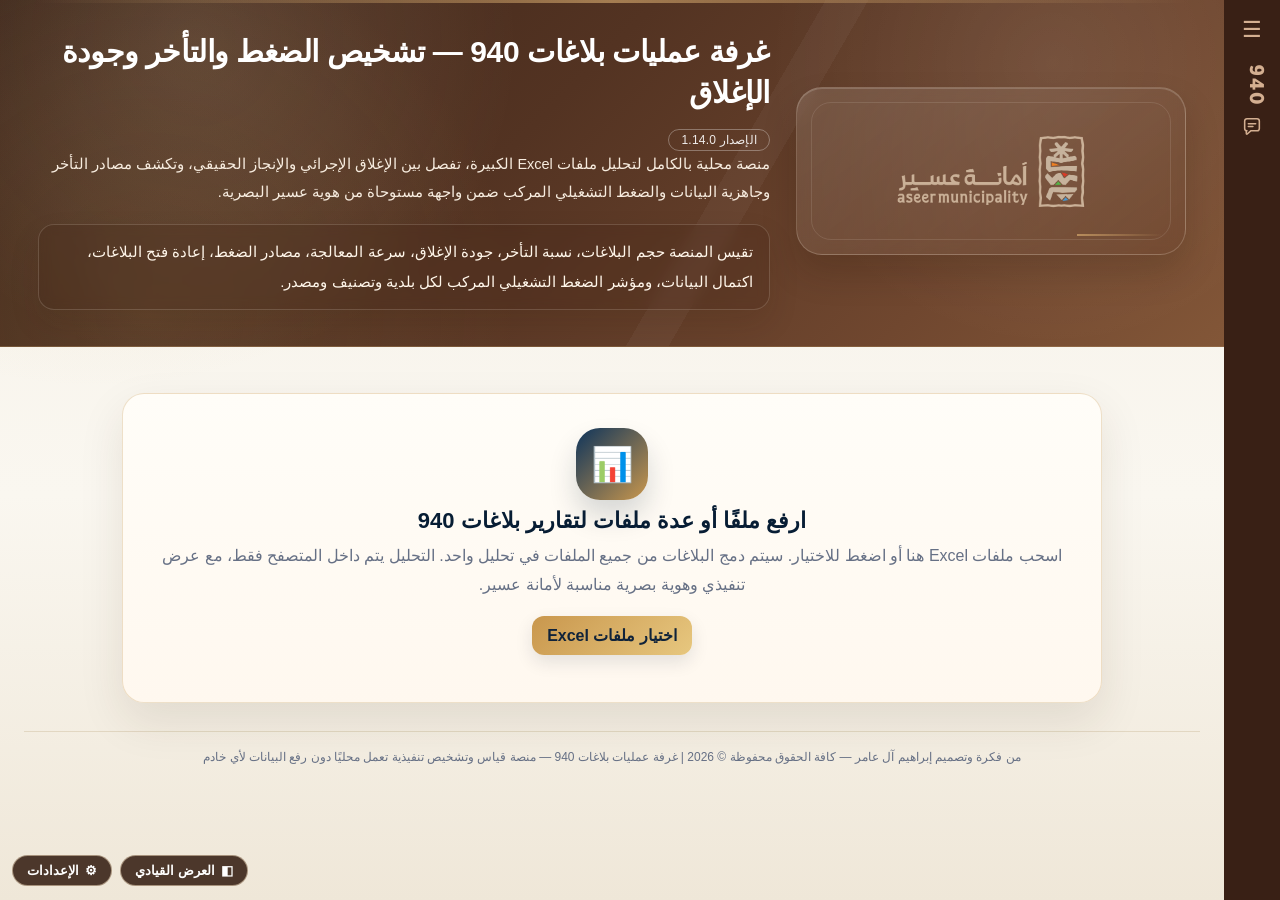
<file: index.html>
<!doctype html>
<html lang="ar" dir="rtl" data-nav="rail">
<head>
<meta charset="utf-8">
<meta name="viewport" content="width=device-width,initial-scale=1,viewport-fit=cover">
<meta http-equiv="Content-Security-Policy" content="default-src 'none'; script-src 'self'; style-src 'self'; img-src 'self' data:; font-src 'self'; frame-src 'self'; connect-src 'none'; object-src 'none'; base-uri 'none'; form-action 'none'">
<meta name="theme-color" content="#392015">
<title>940</title>
<link rel="icon" href="data:,">
<link rel="stylesheet" href="fonts.css">
<link rel="stylesheet" href="site.css">
</head>
<body>
<a class="skip" href="#main">تخطَّ إلى المحتوى</a>

<header class="topbar">
  <button type="button" class="menu-btn" id="menuBtn" aria-controls="sidenav" aria-expanded="false" aria-label="فتح القائمة">&#9776;</button>
  <span class="topbar-title">940</span>
  <button type="button" class="fb-btn fb-top" data-feedback aria-label="ملاحظة أو اقتراح" aria-haspopup="dialog"><svg class="ico" viewBox="0 0 24 24" width="22" height="22" aria-hidden="true" focusable="false"><path d="M4 5.5A2.5 2.5 0 0 1 6.5 3h11A2.5 2.5 0 0 1 20 5.5v8a2.5 2.5 0 0 1-2.5 2.5H11l-4.2 3.6a.6.6 0 0 1-1-.46V16H6.5A2.5 2.5 0 0 1 4 13.5z" fill="none" stroke="currentColor" stroke-width="1.7" stroke-linejoin="round"/><path d="M8 8.5h8M8 11.5h5" fill="none" stroke="currentColor" stroke-width="1.7" stroke-linecap="round"/></svg></button>
</header>
<div class="scrim" id="scrim" hidden></div>

<nav class="sidenav" id="sidenav" aria-label="التنقل الرئيسي">
  <div class="side-top">
    <button type="button" class="rail-btn" id="railBtn" aria-controls="sidenav" aria-expanded="false" aria-label="طي القائمة أو فتحها">&#9776;</button>
    <span class="rail-label" aria-hidden="true">940</span>
  </div>
  <div class="side-body">
    <a class="brand" href="#/" aria-label="940 — الرئيسية">
      <img src="assets/logo-aseer.png" width="720" height="281" alt="شعار أمانة منطقة عسير">
      <span class="brand-name">940</span>
    </a>
    <ul class="nav-list">
      <li><a href="#/" data-route="home">الرئيسية / 940</a></li>
      <li class="nav-sep" role="separator"></li>
      <li><a href="#/about" data-route="about">من نحن</a></li>
      <li><a href="#/what" data-route="what">ما هي غرفة العمليات؟</a></li>
      <li><a href="#/goal" data-route="goal">الهدف</a></li>
      <li><a href="#/vision" data-route="vision">الرؤية</a></li>
      <li><a href="#/mission" data-route="mission">الرسالة</a></li>
      <li><a href="#/contact" data-route="contact">اتصل بنا</a></li>
      <li><a href="#/privacy" data-route="privacy">سياسة الخصوصية</a></li>
    </ul>
    <button type="button" class="fb-wide" data-feedback aria-haspopup="dialog"><svg class="ico" viewBox="0 0 24 24" width="22" height="22" aria-hidden="true" focusable="false"><path d="M4 5.5A2.5 2.5 0 0 1 6.5 3h11A2.5 2.5 0 0 1 20 5.5v8a2.5 2.5 0 0 1-2.5 2.5H11l-4.2 3.6a.6.6 0 0 1-1-.46V16H6.5A2.5 2.5 0 0 1 4 13.5z" fill="none" stroke="currentColor" stroke-width="1.7" stroke-linejoin="round"/><path d="M8 8.5h8M8 11.5h5" fill="none" stroke="currentColor" stroke-width="1.7" stroke-linecap="round"/></svg><span>ملاحظة أو اقتراح؟</span></button>
    <div class="side-foot">
      <p class="foot-ver"><bdi dir="ltr">940 Web</bdi> | الإصدار 1.14.0</p>
      <p class="foot-note">940 أداة تحليلية مساندة، ولا تحل محل الأنظمة والسجلات الرسمية المعتمدة لدى الجهة.</p>
      <p class="foot-copy">من فكرة وتصميم إبراهيم آل عامر — كافة الحقوق محفوظة © 2026</p>
    </div>
  </div>
  <div class="rail-foot">
    <button type="button" class="fb-btn fb-rail" data-feedback aria-label="ملاحظة أو اقتراح" aria-haspopup="dialog"><svg class="ico" viewBox="0 0 24 24" width="22" height="22" aria-hidden="true" focusable="false"><path d="M4 5.5A2.5 2.5 0 0 1 6.5 3h11A2.5 2.5 0 0 1 20 5.5v8a2.5 2.5 0 0 1-2.5 2.5H11l-4.2 3.6a.6.6 0 0 1-1-.46V16H6.5A2.5 2.5 0 0 1 4 13.5z" fill="none" stroke="currentColor" stroke-width="1.7" stroke-linejoin="round"/><path d="M8 8.5h8M8 11.5h5" fill="none" stroke="currentColor" stroke-width="1.7" stroke-linecap="round"/></svg></button>
  </div>
</nav>

<main class="stage" id="main">
  <iframe class="app-frame" id="appFrame" title="غرفة عمليات بلاغات 940" allow="clipboard-write"></iframe>
  <div class="pages" id="pages" hidden>

    <article class="page" data-page="about" tabindex="-1" hidden>
      <h1>من نحن</h1>
      <p>940 منصة تحليلية مساندة لأعمال متابعة البلاغات البلدية، صُممت لتحويل بيانات البلاغات إلى مؤشرات وتقارير واضحة تساعد على قراءة الأداء، ورصد حالات التأخر، ومتابعة مستويات الإغلاق والرضا وإعادة الفتح، ودعم اتخاذ القرار المبني على البيانات.</p>
      <p>تجمع المنصة المؤشرات التشغيلية في واجهة موحدة، بما يسهّل متابعة أداء البلديات وتحديد جوانب التحسين بصورة أسرع وأكثر وضوحًا.</p>
    </article>

    <article class="page" data-page="what" tabindex="-1" hidden>
      <h1>ما هي غرفة العمليات؟</h1>
      <p>غرفة عمليات 940 أداة لتحليل ومتابعة بيانات البلاغات البلدية، تعرض البيانات من منظور تشغيلي وتنفيذي من خلال مؤشرات ولوحات وتقارير تساعد على فهم حجم العمل ومستوى الإنجاز ومواطن التأخر.</p>
      <p>وتتيح قراءة البيانات وفق عدد من الأبعاد، مثل البلدية والتصنيف والحالة والفترة الزمنية، مع إبراز المؤشرات ذات العلاقة بالأداء وجودة معالجة البلاغات.</p>
    </article>

    <article class="page" data-page="goal" tabindex="-1" hidden>
      <h1>الهدف</h1>
      <p>تحويل بيانات البلاغات من أرقام متفرقة إلى معلومات قابلة للقراءة واتخاذ القرار، بما يسهم في رفع كفاءة المتابعة، وتسريع اكتشاف مواطن التعثر، وتحسين جودة المخرجات ودعم كفاءة العمل البلدي.</p>
    </article>

    <article class="page" data-page="vision" tabindex="-1" hidden>
      <h1>الرؤية</h1>
      <p>أن تكون 940 أداة تحليلية موثوقة وفعّالة لدعم المتابعة وقراءة أداء البلاغات البلدية، وتحويل البيانات التشغيلية إلى معرفة تدعم القرار والتحسين المستمر.</p>
    </article>

    <article class="page" data-page="mission" tabindex="-1" hidden>
      <h1>الرسالة</h1>
      <p>تقديم قراءة تحليلية واضحة ودقيقة لبيانات البلاغات، تجمع المؤشرات المهمة في مكان واحد، وتساعد المسؤول على الانتقال من متابعة الأرقام إلى فهم الأداء وتحديد الأولويات واتخاذ الإجراءات المناسبة.</p>
    </article>

    <article class="page" data-page="contact" tabindex="-1" hidden>
      <h1>اتصل بنا</h1>
      <p>نسعد باستقبال الاستفسارات والملاحظات والمقترحات المتعلقة بمنصة 940 عبر البريد الإلكتروني:</p>
      <p class="mail"><svg class="ico mail-ico" viewBox="0 0 24 24" width="26" height="26" aria-hidden="true" focusable="false"><rect x="3" y="5" width="18" height="14" rx="2.5" fill="none" stroke="currentColor" stroke-width="1.7"/><path d="M4 7.8l8 5.7 8-5.7" fill="none" stroke="currentColor" stroke-width="1.7" stroke-linecap="round" stroke-linejoin="round"/></svg><a href="mailto:ialamer@ars.gov.sa" dir="ltr">ialamer@ars.gov.sa</a></p>
      <p class="notice">قناة التواصل مخصصة للاستفسارات والملاحظات المتعلقة بالمنصة ووظائفها، ولا تُعد قناة لاستقبال أو تقديم البلاغات البلدية.</p>
    </article>

    <article class="page" data-page="privacy" tabindex="-1" hidden>
      <h1>سياسة الخصوصية</h1>
      <p class="meta">آخر تحديث: 3 أكتوبر 2026</p>

      <h2>معالجة الملفات</h2>
      <p>عند اختيارك ملف Excel يُقرأ ويُحلَّل داخل متصفحك على جهازك. لا يرسل الموقع الملفات ولا بيانات البلاغات إلى أي خادم. وتتضمن صفحة البرنامج سياسة أمان محتوى تمنع الاتصالات الشبكية الصادرة منها، عدا الخريطة الاختيارية الموضحة أدناه.</p>

      <h2>ما يُحفظ على جهازك</h2>
      <p>لا تُحفظ بيانات البلاغات بعد إغلاق الصفحة أو إعادة تحميلها؛ فهي تبقى في ذاكرة الصفحة أثناء الاستخدام فقط. يحفظ الموقع في تخزين متصفحك إعدادين فقط: آخر قسم عمل فتحته، وهدف الرضا إن عدّلته. ويمكنك حذفهما بمسح بيانات الموقع من المتصفح. وأي ملف أو تقرير تنزّله أو تنسخه تحفظه أنت على جهازك بإجرائك.</p>

      <h2>الخريطة الاختيارية</h2>
      <p>لا تتصل الصفحة بأي خدمة خرائط تلقائيًا. إذا احتوت بياناتك على إحداثيات، تُعرض النقاط في جدول محلي، ويظهر زر «عرض الخريطة الخارجية». لا يحدث أي اتصال بالخدمة الخارجية إلا بعد ضغطك الزر وموافقتك على التنبيه الذي يوضح أن عرض الخريطة يتطلب إرسال موقع تقريبي (متوسط إحداثيات البلاغات المعروضة) إلى خدمة Google Maps.</p>

      <h2>الخطوط والموارد الخارجية</h2>
      <p>الخطوط والمكتبات مضمّنة في الموقع نفسه، ولا يطلب الموقع خطوطًا أو سكربتات من أي طرف خارجي.</p>

      <h2>ملفات تعريف الارتباط والتتبع</h2>
      <p>لا يستخدم الموقع ملفات تعريف الارتباط (Cookies)، ولا أدوات تحليل أو تتبع. وقد تحتفظ جهة الاستضافة بسجلات تقنية اعتيادية للخادم (مثل عنوان الشبكة ووقت الطلب) خارج نطاق تحكم الموقع.</p>

      <h2>مسؤوليتك عن ملفاتك</h2>
      <p>قد تحتوي ملفات البلاغات على بيانات شخصية بحسب مصدرها، لذا استخدم الأداة على أجهزة آمنة ووفق سياسات جهتك.</p>

      <h2>التواصل</h2>
      <p>للاستفسارات المتعلقة بالخصوصية: <a href="mailto:ialamer@ars.gov.sa" dir="ltr">ialamer@ars.gov.sa</a></p>
      <p>زر «راسلنا» وروابط البريد تفتح تطبيق البريد لديك فقط؛ لا يوجد في الموقع نموذج، ولا يجمع الموقع رسالتك أو يخزّنها أو يرسلها.</p>
    </article>

    <footer class="page-foot" id="pageFoot">
      <p class="foot-note">940 أداة تحليلية مساندة، ولا تحل محل الأنظمة والسجلات الرسمية المعتمدة لدى الجهة.</p>
      <p class="foot-ver"><bdi dir="ltr">940 Web</bdi> | الإصدار 1.14.0</p>
      <p class="foot-copy">من فكرة وتصميم إبراهيم آل عامر — كافة الحقوق محفوظة © 2026</p>
    </footer>
  </div>
</main>

<div class="fb-modal" id="fbModal" hidden>
  <div class="fb-card" role="dialog" aria-modal="true" aria-labelledby="fbTitle" tabindex="-1">
    <button type="button" class="fb-close" data-fb-close aria-label="إغلاق"><svg viewBox="0 0 24 24" width="18" height="18" aria-hidden="true" focusable="false"><path d="M6 6l12 12M18 6L6 18" fill="none" stroke="currentColor" stroke-width="2" stroke-linecap="round"/></svg></button>
    <span class="fb-badge"><svg class="ico" viewBox="0 0 24 24" width="26" height="26" aria-hidden="true" focusable="false"><path d="M4 5.5A2.5 2.5 0 0 1 6.5 3h11A2.5 2.5 0 0 1 20 5.5v8a2.5 2.5 0 0 1-2.5 2.5H11l-4.2 3.6a.6.6 0 0 1-1-.46V16H6.5A2.5 2.5 0 0 1 4 13.5z" fill="none" stroke="currentColor" stroke-width="1.7" stroke-linejoin="round"/><path d="M8 8.5h8M8 11.5h5" fill="none" stroke="currentColor" stroke-width="1.7" stroke-linecap="round"/></svg></span>
    <h2 id="fbTitle">لديك ملاحظة أو اقتراح؟</h2>
    <p>نسعد باستقبال ملاحظاتك ومقترحاتك لتطوير 940.</p>
    <a class="fb-send" id="fbSend" href="mailto:ialamer@ars.gov.sa?subject=%D9%85%D9%84%D8%A7%D8%AD%D8%B8%D8%A9%20%D8%B9%D9%84%D9%89%20940">راسلنا</a>
  </div>
</div>

<noscript><p class="noscript">يتطلب الموقع تفعيل JavaScript.</p></noscript>
<script src="site.js"></script>
</body>
</html>
</file>
<file: fonts.css>
/* خطوط محلية (ترخيص SIL OFL 1.1) بدل Google Fonts — نفس العائلات والأوزان والنطاقات */
@font-face{font-family:'Tajawal';font-style:normal;font-display:swap;font-weight:400;src:url('fonts/tajawal-arabic-400-normal.woff2') format('woff2');unicode-range:U+0600-06FF,U+0750-077F,U+0870-088E,U+0890-0891,U+0897-08E1,U+08E3-08FF,U+200C-200E,U+2010-2011,U+204F,U+2E41,U+FB50-FDFF,U+FE70-FE74,U+FE76-FEFC,U+102E0-102FB,U+10E60-10E7E,U+10EC2-10EC4,U+10EFC-10EFF,U+1EE00-1EE03,U+1EE05-1EE1F,U+1EE21-1EE22,U+1EE24,U+1EE27,U+1EE29-1EE32,U+1EE34-1EE37,U+1EE39,U+1EE3B,U+1EE42,U+1EE47,U+1EE49,U+1EE4B,U+1EE4D-1EE4F,U+1EE51-1EE52,U+1EE54,U+1EE57,U+1EE59,U+1EE5B,U+1EE5D,U+1EE5F,U+1EE61-1EE62,U+1EE64,U+1EE67-1EE6A,U+1EE6C-1EE72,U+1EE74-1EE77,U+1EE79-1EE7C,U+1EE7E,U+1EE80-1EE89,U+1EE8B-1EE9B,U+1EEA1-1EEA3,U+1EEA5-1EEA9,U+1EEAB-1EEBB,U+1EEF0-1EEF1}
@font-face{font-family:'Tajawal';font-style:normal;font-display:swap;font-weight:400;src:url('fonts/tajawal-latin-400-normal.woff2') format('woff2');unicode-range:U+0000-00FF,U+0131,U+0152-0153,U+02BB-02BC,U+02C6,U+02DA,U+02DC,U+0304,U+0308,U+0329,U+2000-206F,U+20AC,U+2122,U+2191,U+2193,U+2212,U+2215,U+FEFF,U+FFFD}
@font-face{font-family:'Tajawal';font-style:normal;font-display:swap;font-weight:500;src:url('fonts/tajawal-arabic-500-normal.woff2') format('woff2');unicode-range:U+0600-06FF,U+0750-077F,U+0870-088E,U+0890-0891,U+0897-08E1,U+08E3-08FF,U+200C-200E,U+2010-2011,U+204F,U+2E41,U+FB50-FDFF,U+FE70-FE74,U+FE76-FEFC,U+102E0-102FB,U+10E60-10E7E,U+10EC2-10EC4,U+10EFC-10EFF,U+1EE00-1EE03,U+1EE05-1EE1F,U+1EE21-1EE22,U+1EE24,U+1EE27,U+1EE29-1EE32,U+1EE34-1EE37,U+1EE39,U+1EE3B,U+1EE42,U+1EE47,U+1EE49,U+1EE4B,U+1EE4D-1EE4F,U+1EE51-1EE52,U+1EE54,U+1EE57,U+1EE59,U+1EE5B,U+1EE5D,U+1EE5F,U+1EE61-1EE62,U+1EE64,U+1EE67-1EE6A,U+1EE6C-1EE72,U+1EE74-1EE77,U+1EE79-1EE7C,U+1EE7E,U+1EE80-1EE89,U+1EE8B-1EE9B,U+1EEA1-1EEA3,U+1EEA5-1EEA9,U+1EEAB-1EEBB,U+1EEF0-1EEF1}
@font-face{font-family:'Tajawal';font-style:normal;font-display:swap;font-weight:500;src:url('fonts/tajawal-latin-500-normal.woff2') format('woff2');unicode-range:U+0000-00FF,U+0131,U+0152-0153,U+02BB-02BC,U+02C6,U+02DA,U+02DC,U+0304,U+0308,U+0329,U+2000-206F,U+20AC,U+2122,U+2191,U+2193,U+2212,U+2215,U+FEFF,U+FFFD}
@font-face{font-family:'Tajawal';font-style:normal;font-display:swap;font-weight:700;src:url('fonts/tajawal-arabic-700-normal.woff2') format('woff2');unicode-range:U+0600-06FF,U+0750-077F,U+0870-088E,U+0890-0891,U+0897-08E1,U+08E3-08FF,U+200C-200E,U+2010-2011,U+204F,U+2E41,U+FB50-FDFF,U+FE70-FE74,U+FE76-FEFC,U+102E0-102FB,U+10E60-10E7E,U+10EC2-10EC4,U+10EFC-10EFF,U+1EE00-1EE03,U+1EE05-1EE1F,U+1EE21-1EE22,U+1EE24,U+1EE27,U+1EE29-1EE32,U+1EE34-1EE37,U+1EE39,U+1EE3B,U+1EE42,U+1EE47,U+1EE49,U+1EE4B,U+1EE4D-1EE4F,U+1EE51-1EE52,U+1EE54,U+1EE57,U+1EE59,U+1EE5B,U+1EE5D,U+1EE5F,U+1EE61-1EE62,U+1EE64,U+1EE67-1EE6A,U+1EE6C-1EE72,U+1EE74-1EE77,U+1EE79-1EE7C,U+1EE7E,U+1EE80-1EE89,U+1EE8B-1EE9B,U+1EEA1-1EEA3,U+1EEA5-1EEA9,U+1EEAB-1EEBB,U+1EEF0-1EEF1}
@font-face{font-family:'Tajawal';font-style:normal;font-display:swap;font-weight:700;src:url('fonts/tajawal-latin-700-normal.woff2') format('woff2');unicode-range:U+0000-00FF,U+0131,U+0152-0153,U+02BB-02BC,U+02C6,U+02DA,U+02DC,U+0304,U+0308,U+0329,U+2000-206F,U+20AC,U+2122,U+2191,U+2193,U+2212,U+2215,U+FEFF,U+FFFD}
@font-face{font-family:'Tajawal';font-style:normal;font-display:swap;font-weight:900;src:url('fonts/tajawal-arabic-900-normal.woff2') format('woff2');unicode-range:U+0600-06FF,U+0750-077F,U+0870-088E,U+0890-0891,U+0897-08E1,U+08E3-08FF,U+200C-200E,U+2010-2011,U+204F,U+2E41,U+FB50-FDFF,U+FE70-FE74,U+FE76-FEFC,U+102E0-102FB,U+10E60-10E7E,U+10EC2-10EC4,U+10EFC-10EFF,U+1EE00-1EE03,U+1EE05-1EE1F,U+1EE21-1EE22,U+1EE24,U+1EE27,U+1EE29-1EE32,U+1EE34-1EE37,U+1EE39,U+1EE3B,U+1EE42,U+1EE47,U+1EE49,U+1EE4B,U+1EE4D-1EE4F,U+1EE51-1EE52,U+1EE54,U+1EE57,U+1EE59,U+1EE5B,U+1EE5D,U+1EE5F,U+1EE61-1EE62,U+1EE64,U+1EE67-1EE6A,U+1EE6C-1EE72,U+1EE74-1EE77,U+1EE79-1EE7C,U+1EE7E,U+1EE80-1EE89,U+1EE8B-1EE9B,U+1EEA1-1EEA3,U+1EEA5-1EEA9,U+1EEAB-1EEBB,U+1EEF0-1EEF1}
@font-face{font-family:'Tajawal';font-style:normal;font-display:swap;font-weight:900;src:url('fonts/tajawal-latin-900-normal.woff2') format('woff2');unicode-range:U+0000-00FF,U+0131,U+0152-0153,U+02BB-02BC,U+02C6,U+02DA,U+02DC,U+0304,U+0308,U+0329,U+2000-206F,U+20AC,U+2122,U+2191,U+2193,U+2212,U+2215,U+FEFF,U+FFFD}
@font-face{font-family:'IBM Plex Sans Arabic';font-style:normal;font-display:swap;font-weight:400;src:url('fonts/ibm-plex-sans-arabic-arabic-400-normal.woff2') format('woff2');unicode-range:U+0600-06FF,U+0750-077F,U+0870-088E,U+0890-0891,U+0897-08E1,U+08E3-08FF,U+200C-200E,U+2010-2011,U+204F,U+2E41,U+FB50-FDFF,U+FE70-FE74,U+FE76-FEFC,U+102E0-102FB,U+10E60-10E7E,U+10EC2-10EC4,U+10EFC-10EFF,U+1EE00-1EE03,U+1EE05-1EE1F,U+1EE21-1EE22,U+1EE24,U+1EE27,U+1EE29-1EE32,U+1EE34-1EE37,U+1EE39,U+1EE3B,U+1EE42,U+1EE47,U+1EE49,U+1EE4B,U+1EE4D-1EE4F,U+1EE51-1EE52,U+1EE54,U+1EE57,U+1EE59,U+1EE5B,U+1EE5D,U+1EE5F,U+1EE61-1EE62,U+1EE64,U+1EE67-1EE6A,U+1EE6C-1EE72,U+1EE74-1EE77,U+1EE79-1EE7C,U+1EE7E,U+1EE80-1EE89,U+1EE8B-1EE9B,U+1EEA1-1EEA3,U+1EEA5-1EEA9,U+1EEAB-1EEBB,U+1EEF0-1EEF1}
@font-face{font-family:'IBM Plex Sans Arabic';font-style:normal;font-display:swap;font-weight:400;src:url('fonts/ibm-plex-sans-arabic-latin-400-normal.woff2') format('woff2');unicode-range:U+0000-00FF,U+0131,U+0152-0153,U+02BB-02BC,U+02C6,U+02DA,U+02DC,U+0304,U+0308,U+0329,U+2000-206F,U+20AC,U+2122,U+2191,U+2193,U+2212,U+2215,U+FEFF,U+FFFD}
@font-face{font-family:'IBM Plex Sans Arabic';font-style:normal;font-display:swap;font-weight:500;src:url('fonts/ibm-plex-sans-arabic-arabic-500-normal.woff2') format('woff2');unicode-range:U+0600-06FF,U+0750-077F,U+0870-088E,U+0890-0891,U+0897-08E1,U+08E3-08FF,U+200C-200E,U+2010-2011,U+204F,U+2E41,U+FB50-FDFF,U+FE70-FE74,U+FE76-FEFC,U+102E0-102FB,U+10E60-10E7E,U+10EC2-10EC4,U+10EFC-10EFF,U+1EE00-1EE03,U+1EE05-1EE1F,U+1EE21-1EE22,U+1EE24,U+1EE27,U+1EE29-1EE32,U+1EE34-1EE37,U+1EE39,U+1EE3B,U+1EE42,U+1EE47,U+1EE49,U+1EE4B,U+1EE4D-1EE4F,U+1EE51-1EE52,U+1EE54,U+1EE57,U+1EE59,U+1EE5B,U+1EE5D,U+1EE5F,U+1EE61-1EE62,U+1EE64,U+1EE67-1EE6A,U+1EE6C-1EE72,U+1EE74-1EE77,U+1EE79-1EE7C,U+1EE7E,U+1EE80-1EE89,U+1EE8B-1EE9B,U+1EEA1-1EEA3,U+1EEA5-1EEA9,U+1EEAB-1EEBB,U+1EEF0-1EEF1}
@font-face{font-family:'IBM Plex Sans Arabic';font-style:normal;font-display:swap;font-weight:500;src:url('fonts/ibm-plex-sans-arabic-latin-500-normal.woff2') format('woff2');unicode-range:U+0000-00FF,U+0131,U+0152-0153,U+02BB-02BC,U+02C6,U+02DA,U+02DC,U+0304,U+0308,U+0329,U+2000-206F,U+20AC,U+2122,U+2191,U+2193,U+2212,U+2215,U+FEFF,U+FFFD}
@font-face{font-family:'IBM Plex Sans Arabic';font-style:normal;font-display:swap;font-weight:600;src:url('fonts/ibm-plex-sans-arabic-arabic-600-normal.woff2') format('woff2');unicode-range:U+0600-06FF,U+0750-077F,U+0870-088E,U+0890-0891,U+0897-08E1,U+08E3-08FF,U+200C-200E,U+2010-2011,U+204F,U+2E41,U+FB50-FDFF,U+FE70-FE74,U+FE76-FEFC,U+102E0-102FB,U+10E60-10E7E,U+10EC2-10EC4,U+10EFC-10EFF,U+1EE00-1EE03,U+1EE05-1EE1F,U+1EE21-1EE22,U+1EE24,U+1EE27,U+1EE29-1EE32,U+1EE34-1EE37,U+1EE39,U+1EE3B,U+1EE42,U+1EE47,U+1EE49,U+1EE4B,U+1EE4D-1EE4F,U+1EE51-1EE52,U+1EE54,U+1EE57,U+1EE59,U+1EE5B,U+1EE5D,U+1EE5F,U+1EE61-1EE62,U+1EE64,U+1EE67-1EE6A,U+1EE6C-1EE72,U+1EE74-1EE77,U+1EE79-1EE7C,U+1EE7E,U+1EE80-1EE89,U+1EE8B-1EE9B,U+1EEA1-1EEA3,U+1EEA5-1EEA9,U+1EEAB-1EEBB,U+1EEF0-1EEF1}
@font-face{font-family:'IBM Plex Sans Arabic';font-style:normal;font-display:swap;font-weight:600;src:url('fonts/ibm-plex-sans-arabic-latin-600-normal.woff2') format('woff2');unicode-range:U+0000-00FF,U+0131,U+0152-0153,U+02BB-02BC,U+02C6,U+02DA,U+02DC,U+0304,U+0308,U+0329,U+2000-206F,U+20AC,U+2122,U+2191,U+2193,U+2212,U+2215,U+FEFF,U+FFFD}
@font-face{font-family:'IBM Plex Sans Arabic';font-style:normal;font-display:swap;font-weight:700;src:url('fonts/ibm-plex-sans-arabic-arabic-700-normal.woff2') format('woff2');unicode-range:U+0600-06FF,U+0750-077F,U+0870-088E,U+0890-0891,U+0897-08E1,U+08E3-08FF,U+200C-200E,U+2010-2011,U+204F,U+2E41,U+FB50-FDFF,U+FE70-FE74,U+FE76-FEFC,U+102E0-102FB,U+10E60-10E7E,U+10EC2-10EC4,U+10EFC-10EFF,U+1EE00-1EE03,U+1EE05-1EE1F,U+1EE21-1EE22,U+1EE24,U+1EE27,U+1EE29-1EE32,U+1EE34-1EE37,U+1EE39,U+1EE3B,U+1EE42,U+1EE47,U+1EE49,U+1EE4B,U+1EE4D-1EE4F,U+1EE51-1EE52,U+1EE54,U+1EE57,U+1EE59,U+1EE5B,U+1EE5D,U+1EE5F,U+1EE61-1EE62,U+1EE64,U+1EE67-1EE6A,U+1EE6C-1EE72,U+1EE74-1EE77,U+1EE79-1EE7C,U+1EE7E,U+1EE80-1EE89,U+1EE8B-1EE9B,U+1EEA1-1EEA3,U+1EEA5-1EEA9,U+1EEAB-1EEBB,U+1EEF0-1EEF1}
@font-face{font-family:'IBM Plex Sans Arabic';font-style:normal;font-display:swap;font-weight:700;src:url('fonts/ibm-plex-sans-arabic-latin-700-normal.woff2') format('woff2');unicode-range:U+0000-00FF,U+0131,U+0152-0153,U+02BB-02BC,U+02C6,U+02DA,U+02DC,U+0304,U+0308,U+0329,U+2000-206F,U+20AC,U+2122,U+2191,U+2193,U+2212,U+2215,U+FEFF,U+FFFD}
</file>
<file: site.css>
/* غلاف موقع 940 — هوية أمانة عسير: بني #392015 / بيج #D4AF91 */
:root{
  --brown:#392015; --brown-2:#4a2d20; --beige:#d4af91; --tint:#614c44;
  --ivory:#faf6f1; --card:#fff; --line:#e6dccf; --ink:#392015; --muted:#614c44;
  --nav-w:264px; --rail-w:56px; --bar-h:52px;
}
*{box-sizing:border-box}
html,body{height:100%;margin:0}
body{display:flex;flex-direction:row;background:var(--ivory);color:var(--ink);
  font-family:'Tajawal','IBM Plex Sans Arabic',Arial,sans-serif;font-size:17px;line-height:1.8;overflow:hidden}
a{color:inherit}
.skip{position:absolute;inset-inline-start:8px;top:-60px;background:var(--beige);color:var(--brown);padding:8px 14px;border-radius:8px;z-index:60}
.skip:focus{top:8px}
:focus-visible{outline:2px solid var(--beige);outline-offset:2px}

/* ===== القائمة الجانبية (يمين، RTL) ===== */
.sidenav{flex:0 0 var(--nav-w);width:var(--nav-w);height:100vh;height:100dvh;background:var(--brown);color:#f2e7de;
  display:flex;flex-direction:column;overflow:hidden;transition:flex-basis .22s ease,width .22s ease;z-index:40}
html[data-nav="rail"] .sidenav{flex-basis:var(--rail-w);width:var(--rail-w)}
.side-top{display:flex;flex-direction:column;align-items:center;gap:14px;padding:10px 0 0}
.rail-btn,.menu-btn{width:40px;height:40px;border:0;border-radius:10px;background:transparent;color:var(--beige);font-size:22px;line-height:1;cursor:pointer}
.rail-btn:hover,.menu-btn:hover{background:rgba(212,175,145,.14)}
.rail-label{display:none;writing-mode:vertical-rl;color:var(--beige);font-weight:900;font-size:22px;letter-spacing:2px}
html[data-nav="rail"] .rail-label{display:block}
.side-body{display:flex;flex-direction:column;flex:1;min-height:0;min-width:var(--nav-w);overflow-y:auto;padding:4px 18px 16px}
html[data-nav="rail"] .side-body{display:none}
.brand{display:flex;flex-direction:column;align-items:center;gap:6px;text-decoration:none;padding:6px 0 18px;border-bottom:1px solid rgba(212,175,145,.22)}
.brand img{display:block;width:190px;height:auto;aspect-ratio:720/281}
.brand-name{font-weight:900;font-size:40px;line-height:1;color:var(--beige);letter-spacing:1px}
.nav-list{list-style:none;margin:16px 0 0;padding:0;display:flex;flex-direction:column;gap:2px}
.nav-list a{display:block;padding:10px 14px;border-radius:10px;border-left:3px solid transparent;text-decoration:none;color:#f2e7de;font-size:16px;font-weight:500}
.nav-list a:hover{background:rgba(212,175,145,.10)}
.nav-list a[aria-current="page"]{background:rgba(212,175,145,.16);border-left-color:var(--beige);color:#fff;font-weight:700}
.nav-sep{height:1px;margin:8px 14px;background:rgba(212,175,145,.22)}
.side-foot{margin-top:auto;padding-top:18px;font-size:12.5px;line-height:1.8;color:rgba(242,231,222,.78)}
.side-foot p{margin:0 0 6px}
.side-foot .foot-ver{color:var(--beige);font-weight:700}

/* ===== المنصة (البرنامج + الصفحات) ===== */
.stage{position:relative;flex:1;min-width:0;height:100vh;height:100dvh}
.app-frame{position:absolute;inset:0;width:100%;height:100%;border:0;background:var(--ivory)}
.stage.show-pages .app-frame{visibility:hidden}
.pages{position:absolute;inset:0;overflow-y:auto;background:var(--ivory)}
.pages[hidden],.page[hidden]{display:none}
.page{max-width:760px;margin:0 auto;padding:64px 28px 8px;outline:none}
.page h1{margin:0 0 26px;font-size:34px;line-height:1.35;font-weight:900;color:var(--brown)}
.page h1::after{content:"";display:block;width:56px;height:3px;margin-top:14px;background:var(--beige);border-radius:2px}
.page h2{margin:34px 0 8px;font-size:21px;font-weight:700;color:var(--brown)}
.page p{margin:0 0 18px;font-size:18px;line-height:2;color:#2b1a11}
.page .meta{color:var(--muted);font-size:15px}
.page .mail{margin:6px 0 26px;font-size:22px;font-weight:700}
.page .mail a,.page a[href^="mailto:"]{color:var(--brown);text-decoration-color:var(--beige);text-underline-offset:5px}
.page .mail a:hover{text-decoration-thickness:2px}
.page .notice{padding:14px 18px;background:#fff;border:1px solid var(--line);border-inline-start:4px solid var(--beige);border-radius:12px;font-size:16px;color:var(--muted)}
.page-foot{max-width:760px;margin:40px auto 0;padding:22px 28px 40px;border-top:1px solid var(--line);font-size:13.5px;color:var(--muted)}
.page-foot p{margin:0 0 4px}
.noscript{padding:24px;text-align:center}

/* ===== أيقونة الملاحظات + النافذة ===== */
.ico{display:block;flex:none}
.fb-btn{width:40px;height:40px;border:0;border-radius:10px;background:transparent;color:var(--beige);cursor:pointer;display:none;align-items:center;justify-content:center}
.fb-btn:hover{background:rgba(212,175,145,.14)}
.rail-foot{display:none;justify-content:center;padding:0 0 14px}
html[data-nav="rail"] .rail-foot{display:flex}
html[data-nav="rail"] .fb-rail{display:inline-flex}
.fb-wide{display:flex;align-items:center;gap:10px;margin-top:14px;padding:9px 14px;border:1px solid rgba(212,175,145,.35);border-radius:10px;background:transparent;color:var(--beige);font:inherit;font-size:15px;font-weight:500;cursor:pointer;text-align:start}
.fb-wide:hover{background:rgba(212,175,145,.12)}
.fb-modal{position:fixed;inset:0;z-index:80;display:flex;align-items:center;justify-content:center;padding:16px;background:rgba(20,10,5,.55)}
.fb-modal[hidden]{display:none}
.fb-card{position:relative;width:min(380px,100%);background:var(--ivory);color:var(--ink);border-radius:16px;padding:30px 26px 26px;text-align:center;box-shadow:0 20px 60px rgba(0,0,0,.4);border-top:4px solid var(--beige)}
.fb-card:focus{outline:none}
.fb-close{position:absolute;top:10px;inset-inline-end:10px;width:34px;height:34px;border:0;border-radius:8px;background:transparent;color:var(--muted);cursor:pointer;display:flex;align-items:center;justify-content:center}
.fb-close:hover{background:rgba(57,32,21,.08)}
.fb-badge{display:inline-flex;align-items:center;justify-content:center;width:54px;height:54px;border-radius:50%;background:var(--brown);color:var(--beige);margin-bottom:10px}
.fb-card h2{margin:0 0 6px;font-size:22px;font-weight:900;color:var(--brown)}
.fb-card p{text-wrap:balance;margin:0 0 20px;font-size:16px;color:var(--muted)}
.fb-send{display:inline-block;min-width:150px;padding:10px 26px;border-radius:10px;background:var(--brown);color:var(--beige);font-weight:700;text-decoration:none}
.fb-send:hover{background:var(--brown-2)}
.page .mail{display:flex;align-items:center;gap:12px}
.mail-ico{color:var(--brown);background:rgba(212,175,145,.28);border-radius:10px;padding:7px;box-sizing:content-box}

/* ===== الجوال والأجهزة الصغيرة ===== */
.topbar,.scrim{display:none}
@media (max-width:900px){
  body{flex-direction:column}
  .topbar{display:flex;align-items:center;gap:10px;flex:0 0 var(--bar-h);height:var(--bar-h);padding:0 10px;background:var(--brown);color:var(--beige);z-index:30}
  .topbar-title{font-weight:900;font-size:22px;letter-spacing:1px}
  .fb-top{display:inline-flex;margin-inline-start:auto}
  html[data-nav="rail"] .rail-foot{display:none}
  .stage{flex:1;height:auto;min-height:0}
  .sidenav,html[data-nav="rail"] .sidenav{position:fixed;top:0;bottom:0;right:0;height:auto;width:min(300px,86vw);flex:none;
    transform:translateX(100%);visibility:hidden;transition:transform .22s ease,visibility 0s linear .22s;box-shadow:-12px 0 40px rgba(0,0,0,.35)}
  html[data-drawer="open"] .sidenav{transform:none;visibility:visible;transition:transform .22s ease}
  .side-top{display:none}
  html[data-nav="rail"] .side-body{display:flex}
  .side-body{min-width:0;padding-top:18px}
  .scrim{position:fixed;inset:0;background:rgba(20,10,5,.5);z-index:35}
  html[data-drawer="open"] .scrim{display:block}
  .scrim[hidden]{display:none!important}
  .page{padding:36px 18px 4px}
  .page h1{font-size:28px}
  .page p{font-size:17px}
}
@media (prefers-reduced-motion:reduce){.sidenav{transition:none!important}}
@media print{.sidenav,.topbar,.scrim{display:none!important}body{display:block;overflow:visible}.stage{height:auto}}
</file>
